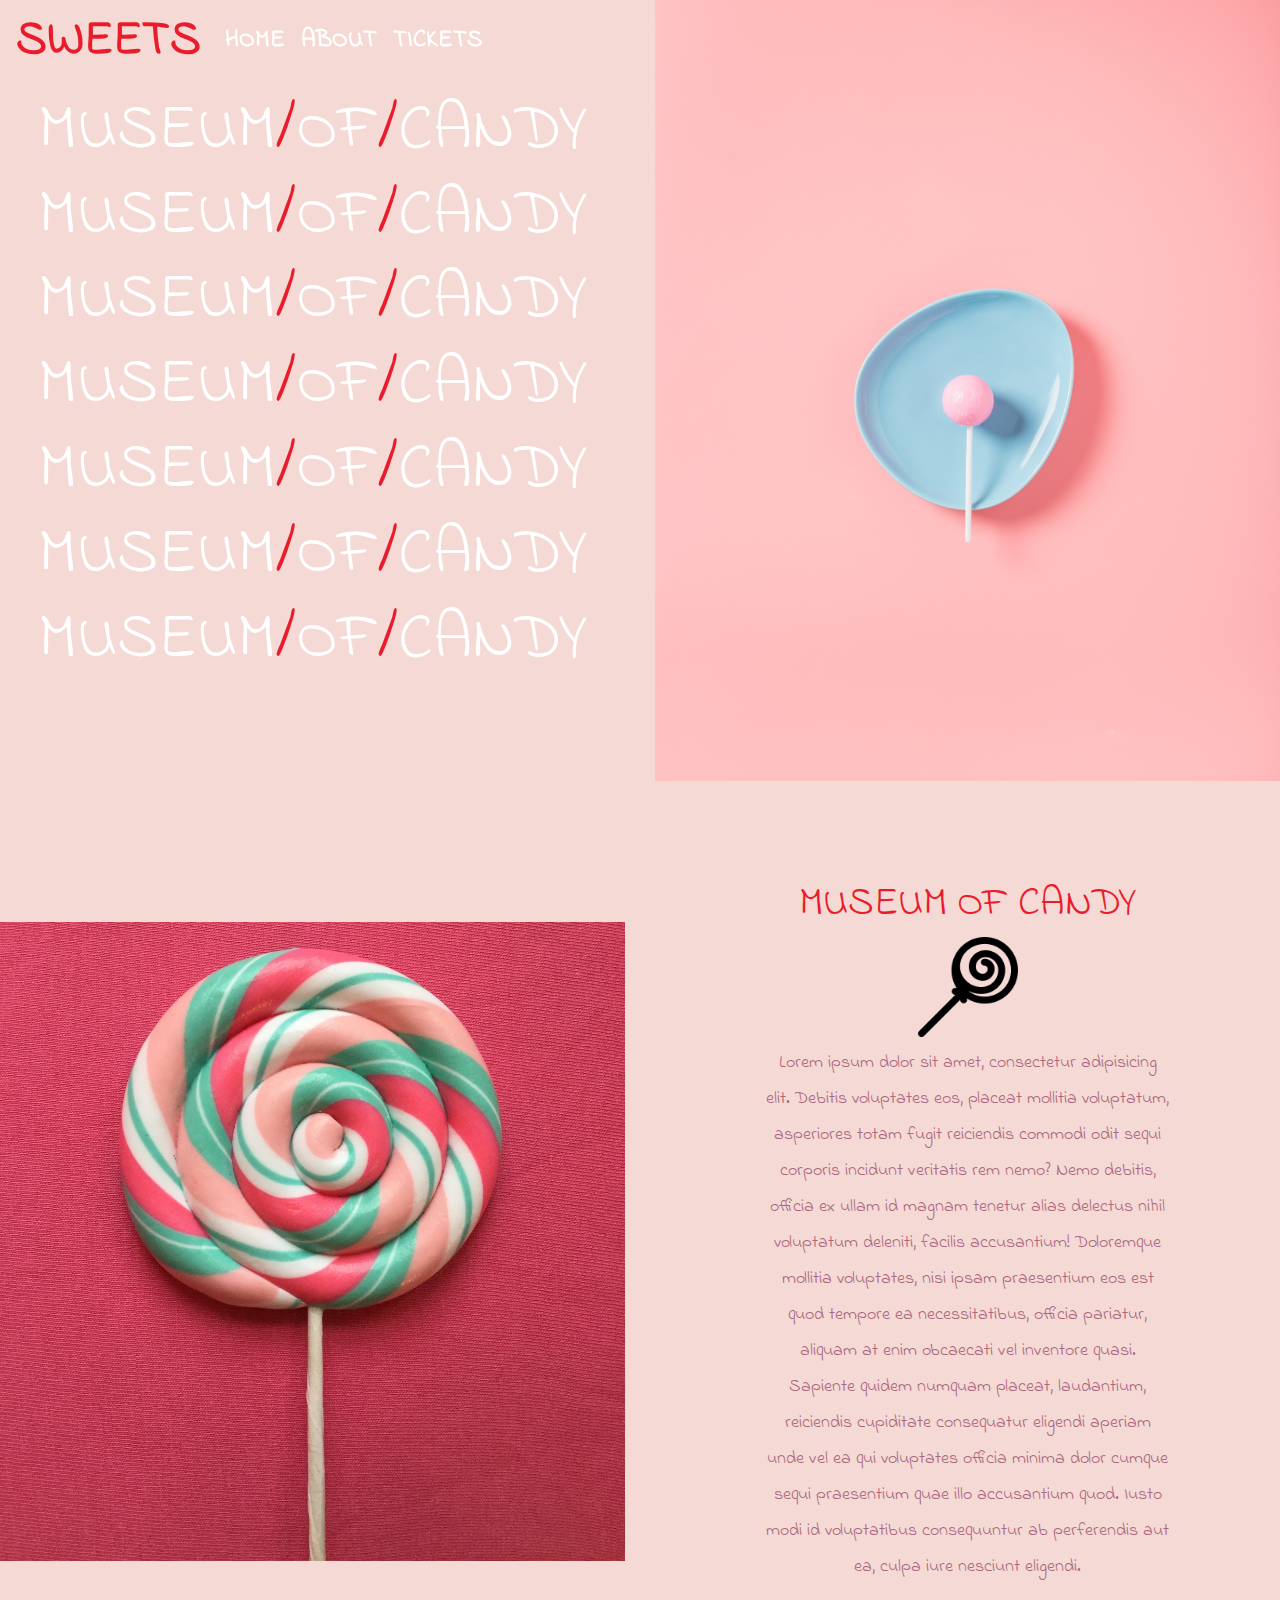
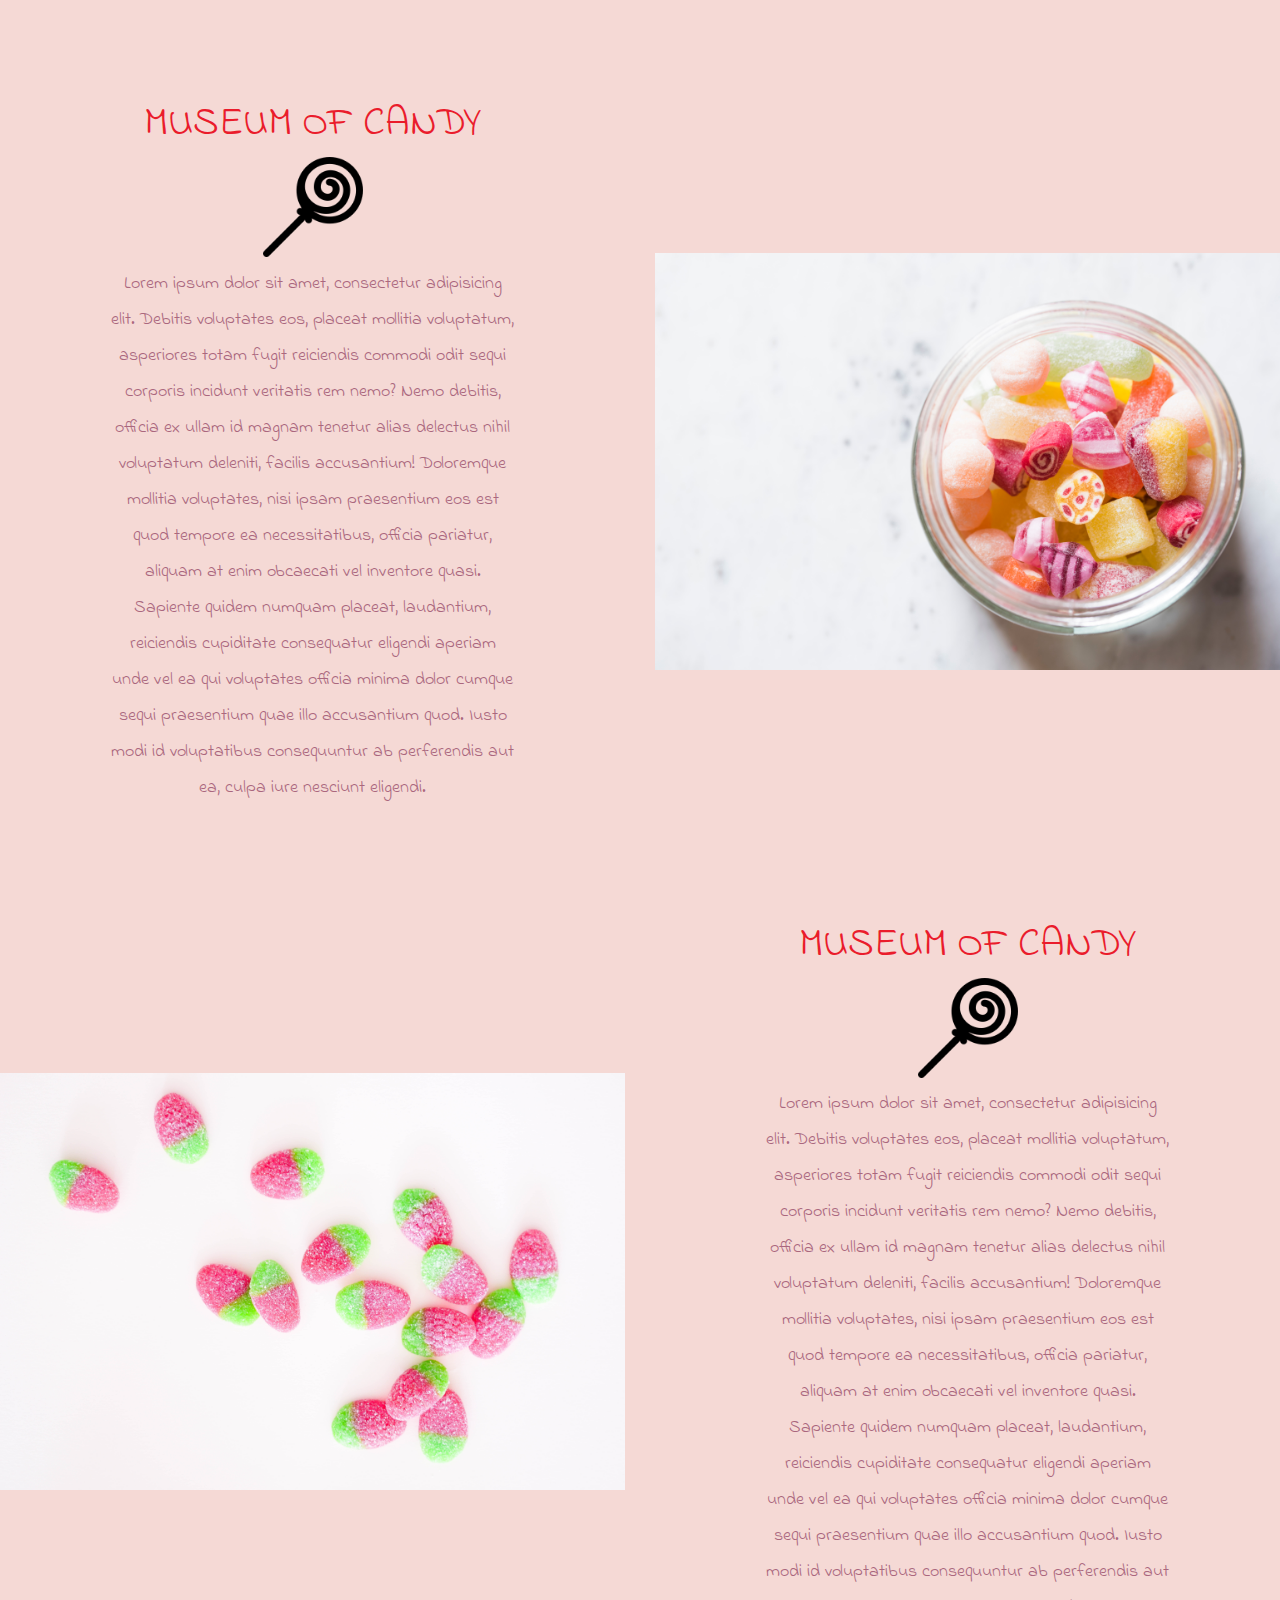
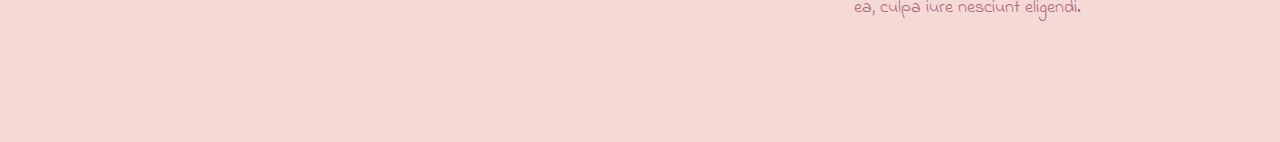
<file: index.html>
<!DOCTYPE html>
<html lang="en">
<head>
    <meta charset="UTF-8">
    <meta name="viewport" content="width=device-width, initial-scale=1.0">
    <meta http-equiv="X-UA-Compatible" content="ie=edge">
    <link href="https://fonts.googleapis.com/css?family=Indie+Flower&display=swap" rel="stylesheet">
    <link rel="stylesheet" href="https://stackpath.bootstrapcdn.com/bootstrap/4.4.1/css/bootstrap.min.css">
    <link rel="stylesheet" href="candy.css">
    <title>Document</title>
</head>
<body>
    <nav id="mainNavbar" class="navbar navbar-dark navbar-expand-md py-0 fixed-top">
        <a href="#" class="navbar-brand">SWEETS</a>
        <button class="navbar-toggler" data-toggle="collapse" data-target="#navLinks" aria-label="Toggle navigation">
            <span class="navbar-toggler-icon"></span>
        </button>
        <div class="collapse navbar-collapse" id="navLinks">
            <ul class="navbar-nav">
                <li class="nav-item">
                    <a href="" class="nav-link">HOME</a>
                </li>
                <li class="nav-item">
                    <a href="" class="nav-link">ABOUT</a>
                </li>
                <li class="nav-item">
                    <a href="" class="nav-link">TICKETS</a>
                </li>
            </ul>
        </div> 
    </nav>

    <section class="container-fluid px-0">
        <div class="row align-items-center">
            <div class="col-lg-6">
                <div id="headingGroup" class="text-white text-center d-none d-lg-block">
                    <h1 class="display-2">MUSEUM<span>/</span>OF<span>/</span>CANDY</h1>
                    <h1 class="display-2">MUSEUM<span>/</span>OF<span>/</span>CANDY</h1>
                    <h1 class="display-2">MUSEUM<span>/</span>OF<span>/</span>CANDY</h1>
                    <h1 class="display-2">MUSEUM<span>/</span>OF<span>/</span>CANDY</h1>
                    <h1 class="display-2">MUSEUM<span>/</span>OF<span>/</span>CANDY</h1>
                    <h1 class="display-2">MUSEUM<span>/</span>OF<span>/</span>CANDY</h1>
                    <h1 class="display-2">MUSEUM<span>/</span>OF<span>/</span>CANDY</h1>
                </div>
            </div>
            <div class="col-lg-6">
                <img class="img-fluid" src="candy4.jpg" alt="">
            </div>
        </div>
    </section>

    <section class="container-fluid px-0">
        <div class="row align-items-center content">
            <div class="col-md-6 order-2 order-md-1">
                <img src="candy31.jpg" alt="" class="img-fluid">
            </div>
            <div class="col-md-6 text-center order-1 order-md-2">
                <div class="row justify-content-center">
                    <div class="col-1"></div>
                    <div class="col-10 col-lg-8 blurb mb-5 mb-md-0">
                        <h2>MUSEUM OF CANDY</h2>
                        <img src="lollipop2.png" alt="" id="lolli" class="d-none d-lg-inline">
                        <p class="lead">Lorem ipsum dolor sit amet, consectetur adipisicing elit. Debitis voluptates eos, placeat mollitia voluptatum, asperiores totam fugit reiciendis commodi odit sequi corporis incidunt veritatis rem nemo? Nemo debitis, officia ex ullam id magnam tenetur alias delectus nihil voluptatum deleniti, facilis accusantium! Doloremque mollitia voluptates, nisi ipsam praesentium eos est quod tempore ea necessitatibus, officia pariatur, aliquam at enim obcaecati vel inventore quasi. Sapiente quidem numquam placeat, laudantium, reiciendis cupiditate consequatur eligendi aperiam unde vel ea qui voluptates officia minima dolor cumque sequi praesentium quae illo accusantium quod. Iusto modi id voluptatibus consequuntur ab perferendis aut ea, culpa iure nesciunt eligendi.</p>
                    </div>
                    <div class="col-1"></div>
                </div>
            </div>
        </div>

        <div class="row align-items-center content">
            <div class="col-md-6 text-center">
                <div class="row justify-content-center">
                    <div class="col-1"></div>
                    <div class="col-10 col-lg-8 blurb mb-5 mb-md-0">
                        <h2>MUSEUM OF CANDY</h2>
                        <img src="lollipop2.png" alt="" id="lolli" class="d-none d-lg-inline">
                        <p class="lead">Lorem ipsum dolor sit amet, consectetur adipisicing elit. Debitis voluptates eos, placeat mollitia voluptatum, asperiores totam fugit reiciendis commodi odit sequi corporis incidunt veritatis rem nemo? Nemo debitis, officia ex ullam id magnam tenetur alias delectus nihil voluptatum deleniti, facilis accusantium! Doloremque mollitia voluptates, nisi ipsam praesentium eos est quod tempore ea necessitatibus, officia pariatur, aliquam at enim obcaecati vel inventore quasi. Sapiente quidem numquam placeat, laudantium, reiciendis cupiditate consequatur eligendi aperiam unde vel ea qui voluptates officia minima dolor cumque sequi praesentium quae illo accusantium quod. Iusto modi id voluptatibus consequuntur ab perferendis aut ea, culpa iure nesciunt eligendi.</p>
                    </div>
                    <div class="col-1"></div>
                </div>
            </div>
            <div class="col-md-6">
                <img src="candy2.jpg" alt="" class="img-fluid">
            </div>
        </div>

        <div class="row align-items-center content">
            <div class="col-md-6 order-2 order-md-1">
                <img src="candy5.jpg" alt="" class="img-fluid">
            </div>
            <div class="col-md-6 text-center order-1 order-md-2">
                <div class="row justify-content-center">
                    <div class="col-1"></div>
                    <div class="col-10 col-lg-8 blurb mb-5 mb-md-0">
                        <h2>MUSEUM OF CANDY</h2>
                        <img src="lollipop2.png" alt="" id="lolli" class="d-none d-lg-inline">
                        <p class="lead">Lorem ipsum dolor sit amet, consectetur adipisicing elit. Debitis voluptates eos, placeat mollitia voluptatum, asperiores totam fugit reiciendis commodi odit sequi corporis incidunt veritatis rem nemo? Nemo debitis, officia ex ullam id magnam tenetur alias delectus nihil voluptatum deleniti, facilis accusantium! Doloremque mollitia voluptates, nisi ipsam praesentium eos est quod tempore ea necessitatibus, officia pariatur, aliquam at enim obcaecati vel inventore quasi. Sapiente quidem numquam placeat, laudantium, reiciendis cupiditate consequatur eligendi aperiam unde vel ea qui voluptates officia minima dolor cumque sequi praesentium quae illo accusantium quod. Iusto modi id voluptatibus consequuntur ab perferendis aut ea, culpa iure nesciunt eligendi.</p>
                    </div>
                    <div class="col-1"></div>
                </div>
            </div>
        </div>
    </section>
    <script src="https://code.jquery.com/jquery-3.4.1.slim.min.js" integrity="sha384-J6qa4849blE2+poT4WnyKhv5vZF5SrPo0iEjwBvKU7imGFAV0wwj1yYfoRSJoZ+n" crossorigin="anonymous"></script>
    <script src="https://cdn.jsdelivr.net/npm/popper.js@1.16.0/dist/umd/popper.min.js" integrity="sha384-Q6E9RHvbIyZFJoft+2mJbHaEWldlvI9IOYy5n3zV9zzTtmI3UksdQRVvoxMfooAo" crossorigin="anonymous"></script>
    <script src="https://stackpath.bootstrapcdn.com/bootstrap/4.4.1/js/bootstrap.min.js" integrity="sha384-wfSDF2E50Y2D1uUdj0O3uMBJnjuUD4Ih7YwaYd1iqfktj0Uod8GCExl3Og8ifwB6" crossorigin="anonymous"></script>
    <script>
        $(function() {
            $(document).scroll(function() {
                var $nav = $("#mainNavbar");
                $nav.toggleClass("scrolled", $(this).scrollTop()> $nav.height());
            });
        });
    </script>
</body>
</html>
</file>
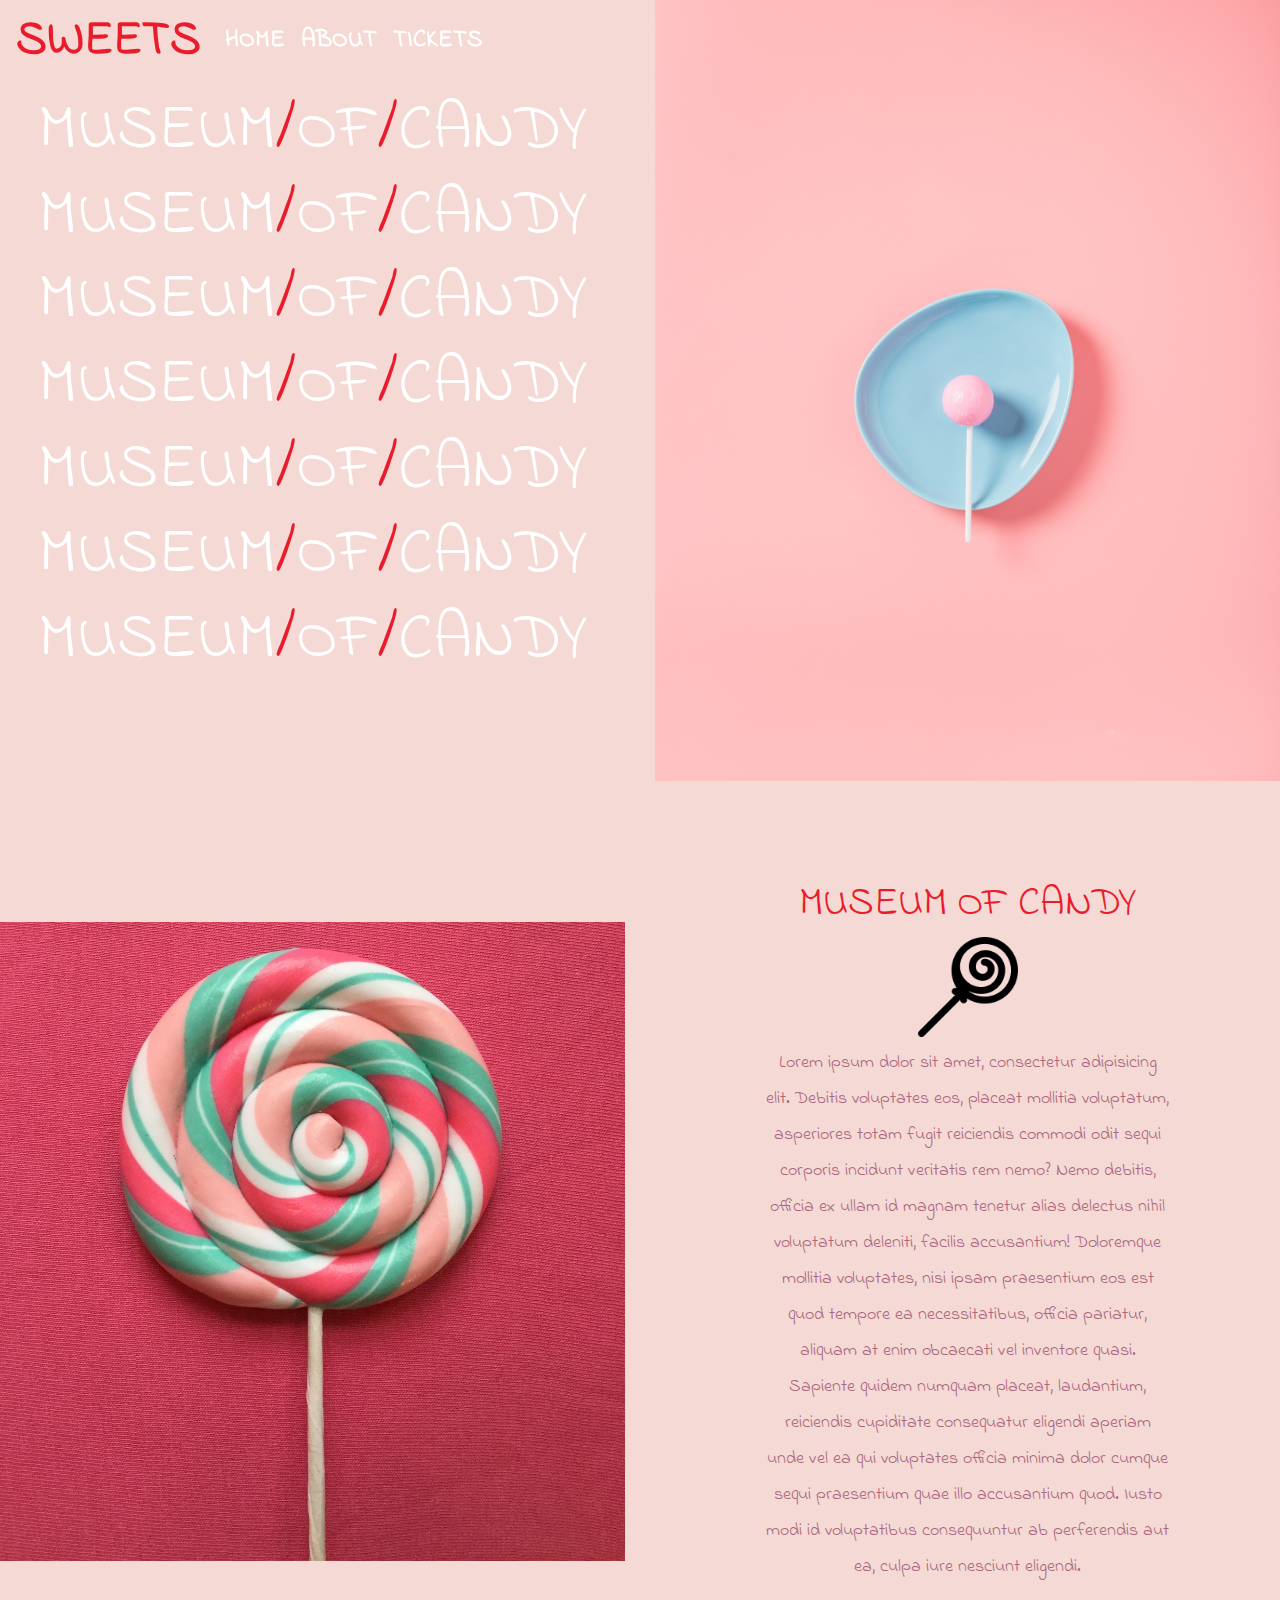
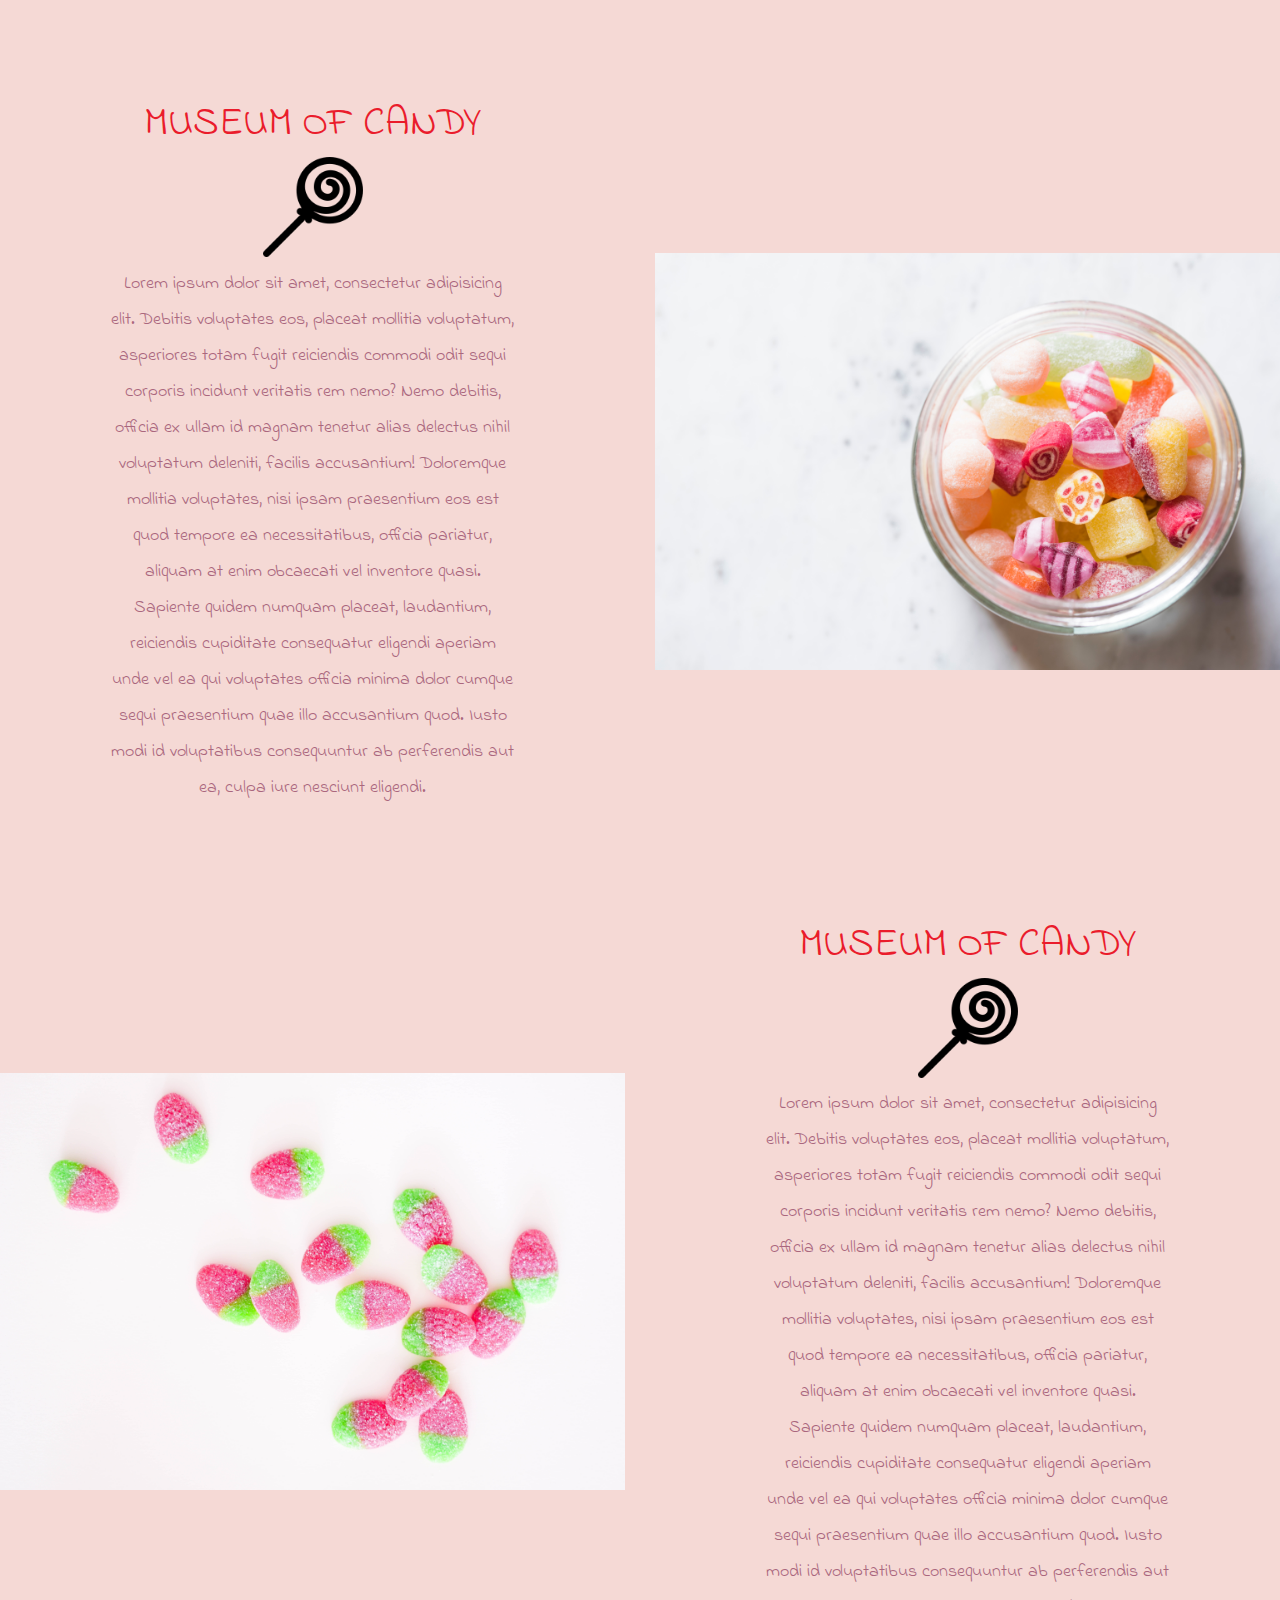
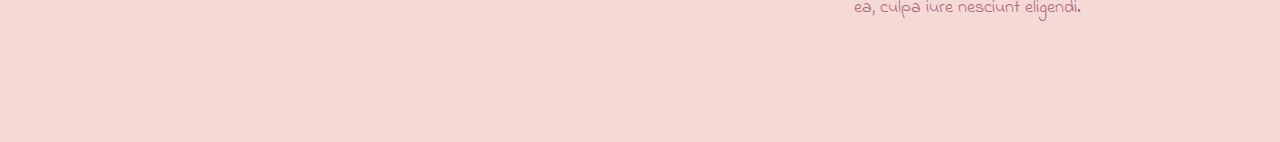
<file: candy.html>
<!DOCTYPE html>
<html lang="en">
<head>
    <meta charset="UTF-8">
    <meta name="viewport" content="width=device-width, initial-scale=1.0">
    <meta http-equiv="X-UA-Compatible" content="ie=edge">
    <link href="https://fonts.googleapis.com/css?family=Indie+Flower&display=swap" rel="stylesheet">
    <link rel="stylesheet" href="https://stackpath.bootstrapcdn.com/bootstrap/4.4.1/css/bootstrap.min.css">
    <link rel="stylesheet" href="candy.css">
    <title>Document</title>
</head>
<body>
    <nav id="mainNavbar" class="navbar navbar-dark navbar-expand-md py-0 fixed-top">
        <a href="#" class="navbar-brand">SWEETS</a>
        <button class="navbar-toggler" data-toggle="collapse" data-target="#navLinks" aria-label="Toggle navigation">
            <span class="navbar-toggler-icon"></span>
        </button>
        <div class="collapse navbar-collapse" id="navLinks">
            <ul class="navbar-nav">
                <li class="nav-item">
                    <a href="" class="nav-link">HOME</a>
                </li>
                <li class="nav-item">
                    <a href="" class="nav-link">ABOUT</a>
                </li>
                <li class="nav-item">
                    <a href="" class="nav-link">TICKETS</a>
                </li>
            </ul>
        </div> 
    </nav>

    <section class="container-fluid px-0">
        <div class="row align-items-center">
            <div class="col-lg-6">
                <div id="headingGroup" class="text-white text-center d-none d-lg-block">
                    <h1 class="display-2">MUSEUM<span>/</span>OF<span>/</span>CANDY</h1>
                    <h1 class="display-2">MUSEUM<span>/</span>OF<span>/</span>CANDY</h1>
                    <h1 class="display-2">MUSEUM<span>/</span>OF<span>/</span>CANDY</h1>
                    <h1 class="display-2">MUSEUM<span>/</span>OF<span>/</span>CANDY</h1>
                    <h1 class="display-2">MUSEUM<span>/</span>OF<span>/</span>CANDY</h1>
                    <h1 class="display-2">MUSEUM<span>/</span>OF<span>/</span>CANDY</h1>
                    <h1 class="display-2">MUSEUM<span>/</span>OF<span>/</span>CANDY</h1>
                </div>
            </div>
            <div class="col-lg-6">
                <img class="img-fluid" src="candy4.jpg" alt="">
            </div>
        </div>
    </section>

    <section class="container-fluid px-0">
        <div class="row align-items-center content">
            <div class="col-md-6 order-2 order-md-1">
                <img src="candy31.jpg" alt="" class="img-fluid">
            </div>
            <div class="col-md-6 text-center order-1 order-md-2">
                <div class="row justify-content-center">
                    <div class="col-1"></div>
                    <div class="col-10 col-lg-8 blurb mb-5 mb-md-0">
                        <h2>MUSEUM OF CANDY</h2>
                        <img src="lollipop2.png" alt="" id="lolli" class="d-none d-lg-inline">
                        <p class="lead">Lorem ipsum dolor sit amet, consectetur adipisicing elit. Debitis voluptates eos, placeat mollitia voluptatum, asperiores totam fugit reiciendis commodi odit sequi corporis incidunt veritatis rem nemo? Nemo debitis, officia ex ullam id magnam tenetur alias delectus nihil voluptatum deleniti, facilis accusantium! Doloremque mollitia voluptates, nisi ipsam praesentium eos est quod tempore ea necessitatibus, officia pariatur, aliquam at enim obcaecati vel inventore quasi. Sapiente quidem numquam placeat, laudantium, reiciendis cupiditate consequatur eligendi aperiam unde vel ea qui voluptates officia minima dolor cumque sequi praesentium quae illo accusantium quod. Iusto modi id voluptatibus consequuntur ab perferendis aut ea, culpa iure nesciunt eligendi.</p>
                    </div>
                    <div class="col-1"></div>
                </div>
            </div>
        </div>

        <div class="row align-items-center content">
            <div class="col-md-6 text-center">
                <div class="row justify-content-center">
                    <div class="col-1"></div>
                    <div class="col-10 col-lg-8 blurb mb-5 mb-md-0">
                        <h2>MUSEUM OF CANDY</h2>
                        <img src="lollipop2.png" alt="" id="lolli" class="d-none d-lg-inline">
                        <p class="lead">Lorem ipsum dolor sit amet, consectetur adipisicing elit. Debitis voluptates eos, placeat mollitia voluptatum, asperiores totam fugit reiciendis commodi odit sequi corporis incidunt veritatis rem nemo? Nemo debitis, officia ex ullam id magnam tenetur alias delectus nihil voluptatum deleniti, facilis accusantium! Doloremque mollitia voluptates, nisi ipsam praesentium eos est quod tempore ea necessitatibus, officia pariatur, aliquam at enim obcaecati vel inventore quasi. Sapiente quidem numquam placeat, laudantium, reiciendis cupiditate consequatur eligendi aperiam unde vel ea qui voluptates officia minima dolor cumque sequi praesentium quae illo accusantium quod. Iusto modi id voluptatibus consequuntur ab perferendis aut ea, culpa iure nesciunt eligendi.</p>
                    </div>
                    <div class="col-1"></div>
                </div>
            </div>
            <div class="col-md-6">
                <img src="candy2.jpg" alt="" class="img-fluid">
            </div>
        </div>

        <div class="row align-items-center content">
            <div class="col-md-6 order-2 order-md-1">
                <img src="candy5.jpg" alt="" class="img-fluid">
            </div>
            <div class="col-md-6 text-center order-1 order-md-2">
                <div class="row justify-content-center">
                    <div class="col-1"></div>
                    <div class="col-10 col-lg-8 blurb mb-5 mb-md-0">
                        <h2>MUSEUM OF CANDY</h2>
                        <img src="lollipop2.png" alt="" id="lolli" class="d-none d-lg-inline">
                        <p class="lead">Lorem ipsum dolor sit amet, consectetur adipisicing elit. Debitis voluptates eos, placeat mollitia voluptatum, asperiores totam fugit reiciendis commodi odit sequi corporis incidunt veritatis rem nemo? Nemo debitis, officia ex ullam id magnam tenetur alias delectus nihil voluptatum deleniti, facilis accusantium! Doloremque mollitia voluptates, nisi ipsam praesentium eos est quod tempore ea necessitatibus, officia pariatur, aliquam at enim obcaecati vel inventore quasi. Sapiente quidem numquam placeat, laudantium, reiciendis cupiditate consequatur eligendi aperiam unde vel ea qui voluptates officia minima dolor cumque sequi praesentium quae illo accusantium quod. Iusto modi id voluptatibus consequuntur ab perferendis aut ea, culpa iure nesciunt eligendi.</p>
                    </div>
                    <div class="col-1"></div>
                </div>
            </div>
        </div>
    </section>
    <script src="https://code.jquery.com/jquery-3.4.1.slim.min.js" integrity="sha384-J6qa4849blE2+poT4WnyKhv5vZF5SrPo0iEjwBvKU7imGFAV0wwj1yYfoRSJoZ+n" crossorigin="anonymous"></script>
    <script src="https://cdn.jsdelivr.net/npm/popper.js@1.16.0/dist/umd/popper.min.js" integrity="sha384-Q6E9RHvbIyZFJoft+2mJbHaEWldlvI9IOYy5n3zV9zzTtmI3UksdQRVvoxMfooAo" crossorigin="anonymous"></script>
    <script src="https://stackpath.bootstrapcdn.com/bootstrap/4.4.1/js/bootstrap.min.js" integrity="sha384-wfSDF2E50Y2D1uUdj0O3uMBJnjuUD4Ih7YwaYd1iqfktj0Uod8GCExl3Og8ifwB6" crossorigin="anonymous"></script>
    <script>
        $(function() {
            $(document).scroll(function() {
                var $nav = $("#mainNavbar");
                $nav.toggleClass("scrolled", $(this).scrollTop()> $nav.height());
            });
        });
    </script>
</body>
</html>
</file>
<file: candy.css>
body {
    background: #f5d9d5;
    font-family: 'Indie Flower', cursive;
}

.blurb h2 {
    color: #ea1c2c;
    font-weight: 100;
    font-size: 2.5rem;
}

.blurb p {
    color: #aa677e;
    font-weight: 100;
    font-size: 1.125rem;
    line-height: 2;
}

.content {
    margin-top: 100px;
    margin-bottom: 100px;
}

#mainNavbar {
    font-size: 1.5rem;
    font-weight: 900;
}

#mainNavbar .nav-link {
    color: white;
}

#mainNavbar .nav-link:hover {
    color: #cf4343;
}

#mainNavbar .navbar-brand {
    color: #ea1c2c;
    font-size: 3rem;
    font-weight: 900;
}

#headingGroup span {
    color: #ea1c2c;
}

#headingGroup h1 {
    font-weight: 100;
    font-size: 4rem;
}

.navbar.scrolled {
    background: rgb(222, 192, 222);
    transition: background 500ms;
}

@media (max-width: 1200px) {
    #headingGroup h1 {
        font-weight: 100;
        font-size: 3rem;
    }
 }

#lolli {
    width: 100px;
    height: 100px;
    margin-bottom: 2%;
}
</file>
